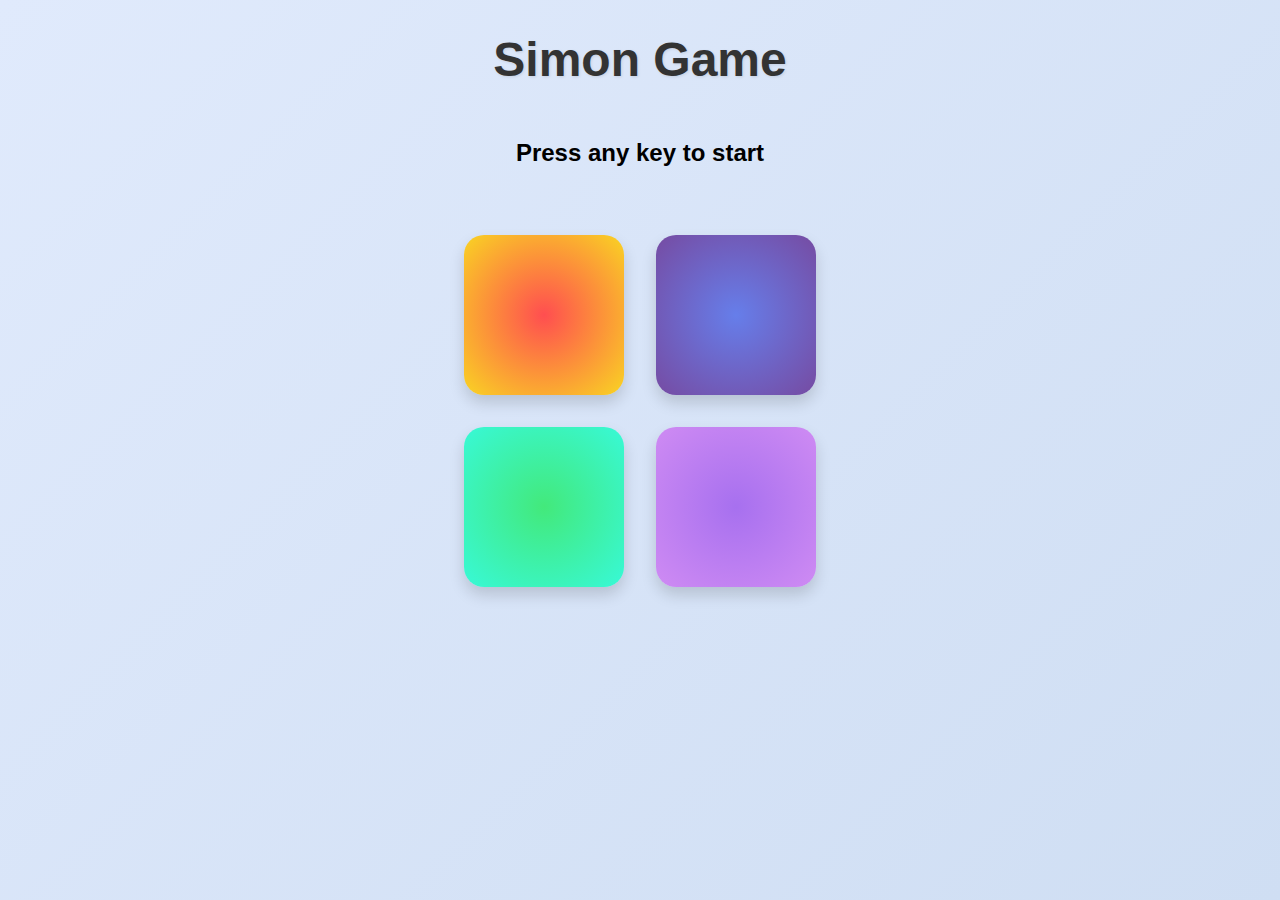
<file: index.html>
<!DOCTYPE html>
<html lang="en">
<head>
    <meta charset="UTF-8">
    <meta name="viewport" content="width=device-width, initial-scale=1.0">
    <title>Simon Game</title>
    <link rel="stylesheet" href="style.css" />
</head>
<body>
    <h1>Simon Game</h1>
    <h2>Press any key to start</h2>

    <div class="btn-container">
        <div class="btn r" id="r"></div>
        <div class="btn g" id="g"></div>
        <div class="btn b" id="b"></div>
        <div class="btn y" id="y"></div>
    </div>

    <script src="script.js"></script>
</body>
</html>
</file>
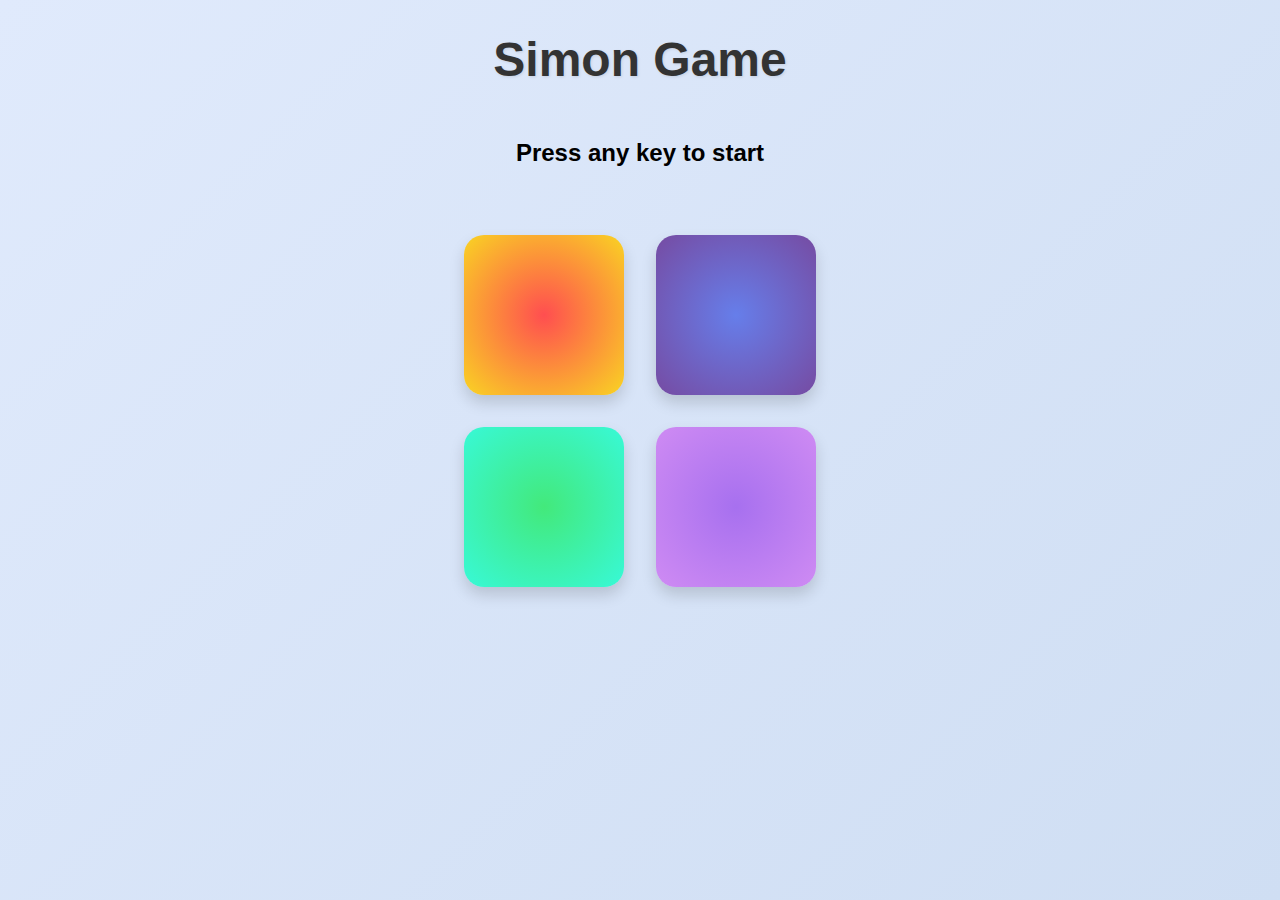
<file: simon.html>
<!DOCTYPE html>
<html lang="en">
<head>
    <meta charset="UTF-8">
    <meta name="viewport" content="width=device-width, initial-scale=1.0">
    <title>Document</title>
    <link rel="stylesheet" href="simon .css"/>
</head>
<body>
    <h1> Simon Game</h1>
    <h2>Press any key to start</h2>

    <div class="btn-container">
        <div class="btn r" type="button" id="r"></div>
        <div class="btn g" type="button" id="g"></div>
        <div class="btn b" type="button" id="b"></div>
        <div class="btn y" type="button" id="y"></div>
    </div>



    <script src="simon.js"></script>
</body>
</html>
</file>
<file: style.css>
/* === Base Styling === */
body {
    margin: 0;
    padding: 0;
    background: linear-gradient(135deg, #e0eafc, #cfdef3);
    font-family: 'Poppins', sans-serif;
    display: flex;
    flex-direction: column;
    align-items: center;
    min-height: 100vh;
}

h1 {
    margin-top: 2rem;
    font-size: 3rem;
    color: #333;
    text-shadow: 1px 1px 3px rgba(0, 0, 0, 0.1);
}

/* === Button Grid === */
.btn-container {
    display: grid;
    grid-template-columns: repeat(2, 160px);
    grid-gap: 2rem;
    margin-top: 3rem;
}

/* === Game Buttons === */
.btn {
    width: 160px;
    height: 160px;
    border-radius: 20px;
    border: none;
    cursor: pointer;
    box-shadow: 0 8px 15px rgba(0,0,0,0.15);
    transition: transform 0.15s ease, box-shadow 0.15s ease;
    outline: none;
}

.btn:hover {
    transform: scale(1.05);
    box-shadow: 0 10px 20px rgba(0,0,0,0.2);
}

/* === Colors === */
.r {
    background: radial-gradient(circle, #ff4e50, #f9d423);
}
.y {
    background: radial-gradient(circle, #a770ef, #cf8bf3);
}
.b {
    background: radial-gradient(circle, #43e97b, #38f9d7);
}
.g {
    background: radial-gradient(circle, #667eea, #764ba2);
}

/* === Flash Effects === */
.flash {
    filter: brightness(1.2) saturate(200%);
    transform: scale(1.08);
    transition: 0.2s;
}

.userflash {
    filter: grayscale(100%) brightness(1.1);
    transition: 0.2s;
}

/* === Responsive === */
@media screen and (max-width: 500px) {
    .btn-container {
        grid-template-columns: repeat(2, 120px);
        grid-gap: 1.5rem;
    }

    .btn {
        width: 120px;
        height: 120px;
        border-radius: 15px;
    }

    h1 {
        font-size: 2.2rem;
    }
}
</file>
<file: simon .css>
/* === Base Styling === */
body {
    margin: 0;
    padding: 0;
    background: linear-gradient(135deg, #e0eafc, #cfdef3);
    font-family: 'Poppins', sans-serif;
    display: flex;
    flex-direction: column;
    align-items: center;
    min-height: 100vh;
}

h1 {
    margin-top: 2rem;
    font-size: 3rem;
    color: #333;
    text-shadow: 1px 1px 3px rgba(0, 0, 0, 0.1);
}

/* === Button Grid === */
.btn-container {
    display: grid;
    grid-template-columns: repeat(2, 160px);
    grid-gap: 2rem;
    margin-top: 3rem;
}

/* === Game Buttons === */
.btn {
    width: 160px;
    height: 160px;
    border-radius: 20px;
    border: none;
    cursor: pointer;
    box-shadow: 0 8px 15px rgba(0,0,0,0.15);
    transition: transform 0.15s ease, box-shadow 0.15s ease;
    outline: none;
}

.btn:hover {
    transform: scale(1.05);
    box-shadow: 0 10px 20px rgba(0,0,0,0.2);
}

/* === Colors === */
.r {
    background: radial-gradient(circle, #ff4e50, #f9d423);
}
.y {
    background: radial-gradient(circle, #a770ef, #cf8bf3);
}
.b {
    background: radial-gradient(circle, #43e97b, #38f9d7);
}
.g {
    background: radial-gradient(circle, #667eea, #764ba2);
}

/* === Flash Effects === */
.flash {
    filter: brightness(1.2) saturate(200%);
    transform: scale(1.08);
    transition: 0.2s;
}

.userflash {
    filter: grayscale(100%) brightness(1.1);
    transition: 0.2s;
}

/* === Responsive === */
@media screen and (max-width: 500px) {
    .btn-container {
        grid-template-columns: repeat(2, 120px);
        grid-gap: 1.5rem;
    }

    .btn {
        width: 120px;
        height: 120px;
        border-radius: 15px;
    }

    h1 {
        font-size: 2.2rem;
    }
}
</file>
